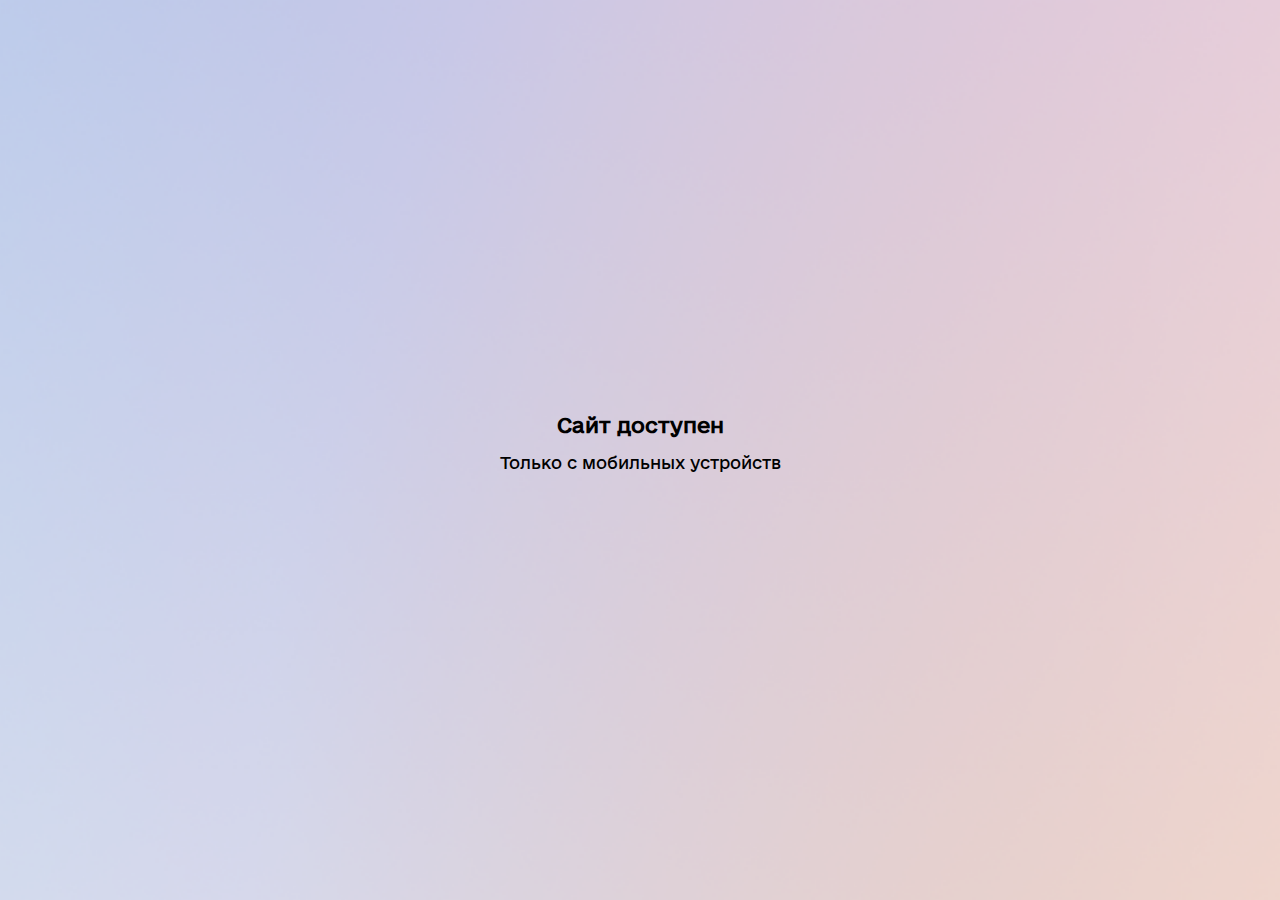
<file: alex/index.html>
<script> var user = 0; </script>
<!DOCTYPE html>
<html lang="ru" dir="ltr">

<head>
   <meta charset="utf-8">
   <meta http-equiv="X-UA-Compatible" content="IE=edge">
   <meta name="apple-mobile-web-app-capable" content="yes">
   <meta name="viewport"
      content="width=device-width,initial-scale=1,maximum-scale=1,user-scalable=no,viewport-fit=cover">
   <link rel="icon" type="image/png" href="access/favicon.png">
   <meta name="apple-mobile-web-app-status-bar-style" content="black-translucent">
   <link rel="apple-touch-icon-precomposed" href="access/favicon.png" />
   <!--[if IE]><link rel="icon" href="access/favicon.ico"><![endif]-->
   <link rel="manifest" href="/manifest.json">
   <meta name="apple-mobile-web-app-title" content="Дія">
   <link rel="stylesheet" href="access/main.css?662250" type="text/css">
   <link rel="stylesheet" href="access/pro.min.css?662250" type="text/css">
   <title>Дія</title>
</head>

<body>
   <div class="loadpage">
      <div style="display:none" class="diyalogo"></div>
      <div style="display:none" class="zublogo"></div>
      <div style="display:none" class="loadtext">Міністерство<br>цифрової трансформації<br>України</div>
   </div>
   <div class="loginpage" style="display:none">
      <div class="login_title">Код для входу</div>

      <div class="keyboard">
         <div class="cricles">
            <div class="dot"></div>
            <div class="dot"></div>
            <div class="dot"></div>
            <div class="dot"></div>
         </div>

         <br>

         <div class="key r25">
            <span>1</span>
         </div>
         <div class="key r25">
            <span>2</span>
         </div>
         <div class="key">
            <span>3</span>
         </div>
         <div class="key r25 t10">
            <span>4</span>
         </div>
         <div class="key r25 t10">
            <span>5</span>
         </div>
         <div class="key t10">
            <span>6</span>
         </div>
         <div class="key r25 t10">
            <span>7</span>
         </div>
         <div class="key r25 t10">
            <span>8</span>
         </div>
         <div class="key t10">
            <span>9</span>
         </div>
         <div class="key eblo r25 t10">
            <span>1 </span>
         </div>
         <div class="key r25 t10">
            <span>0</span>
         </div>
         <div class="key krest t10">
            <span>-</span>
         </div>
      </div>
      <div class="login_footer">Не пам'ятаю код для входу</div>
   </div>
   <div class="menulid" style="display: none">
      <div class="header">
         <div class="logos">
            <div class="diya">
               <div class="pathtitle menutitile">Вітаємо, Твои</div>
            </div>
            <div class="scanqr"></div>
         </div>
      </div>
      <div class="mainpage">
         <div class="menu" data-scroll-lock-scrollable>
            <div class="menulist sos">
               <span>
                  <div></div>
                  Дія.Підпис
               </span>
            </div>
            <div class="zaz menulist sos">
               <span>
                  <div></div>
                  Підключені пристрої
               </span>
            </div>
            <div class="menulist sos">
               <span>
                  <div></div>
                  Функції та підказки
               </span>
            </div>
            <div class="menulist sos">
               <span>
                  <div></div>
                  Питання та відповіді
               </span>
            </div>
            <div class="zaz menulist sos">
               <span>
                  <div></div>
                  Служба підтримки
               </span>
            </div>
            <div class="menulist sos">
               <span>
                  <div></div>
                  Копіювати номер пристрою
               </span>
            </div>
            <div class="zaz menulist sos">
               <span>
                  <div></div>
                  Налаштування
               </span>
            </div>
            <div class="menulist sos">
               <span>
                  <div></div>
                  Про Дію
               </span>
            </div>
            <div class="menulist sos">
               <span>
                  <div></div>
                  Розповісти друзям
               </span>
            </div>
            <div class="zaz menulist sos">
               <span>
                  <div></div>
                  Оцінити застосунок
               </span>
            </div>
            <div class="menulist sos">
               <span>
                  <div></div>
                  Вийти
               </span>
            </div>
         </div>
      </div>
      <div class="footer zep">
         <div class="ft_icons">
            <div class="icon doc">
               <div class="ico"></div>
               Документи
            </div>
            <div class="icon pos">
               <div class="ico"></div>
               Послуги
            </div>
            <div class="icon pov">
               <div class="ico"></div>
               Повідомлення
            </div>
            <div class="icon men act">
               <div class="ico"></div>
               Меню
            </div>
         </div>
      </div>
   </div>
   <div class="poslugi" style="display: none">
      <div class="header">
         <div class="logos">
            <div class="diya">
               <div class="pathtitle">Послуги</div>
            </div>
            <div class="scanqr"></div>
         </div>
      </div>
      <div class="mainpage">
         <div class="menu" data-scroll-lock-scrollable>
            <div class="menulist">
               <span>Виконавчі провадження</span>
               <div class="arrow"></div>
            </div>
            <div class="menulist">
               <span>Штрафи за порушення ПДР</span>
               <div class="arrow"></div>
            </div>
            <div class="menulist">
               <span>COVID-сертифікати</span>
               <div class="arrow"></div>
            </div>
            <div class="menulist">
               <span>Одноразова допомога ФОПам та найманим працівникам</span>
               <div class="arrow"></div>
            </div>
            <div class="menulist">
               <span>Заміна посвідчення водія</span>
               <div class="arrow"></div>
            </div>
            <div class="menulist">
               <span>Петиції</span>
               <div class="arrow"></div>
            </div>
            <div class="menulist">
               <span>Сплата послуг за QR-кодом</span>
               <div class="arrow"></div>
            </div>
            <div class="menulist">
               <span>Реєстрація місця проживання</span>
               <div class="arrow"></div>
            </div>
            <div class="menulist">
               <span>Податкові послуги</span>
               <div class="arrow"></div>
            </div>
         </div>
      </div>
      <div class="footer zep">
         <div class="ft_icons">
            <div class="icon doc">
               <div class="ico"></div>
               Документи
            </div>
            <div class="icon pos">
               <div class="ico"></div>
               Послуги
            </div>
            <div class="icon pov act">
               <div class="ico"></div>
               Повідомлення
            </div>
            <div class="icon men">
               <div class="ico"></div>
               Меню
            </div>
         </div>
      </div>
   </div>
   <div class="notifications" style="display: none">
      <div class="header">
         <div class="logos">
            <div class="diya">
               <div class="pathtitle">Повідомлення</div>
            </div>
         </div>
      </div>
      <div class="mainpage">
         <div class="ok">
            <div class="okimg"></div>
            У вас немає нових повідомлень.
         </div>
      </div>
      <div class="footer zep">
         <div class="ft_icons">
            <div class="icon doc">
               <div class="ico"></div>
               Документи
            </div>
            <div class="icon pos">
               <div class="ico"></div>
               Послуги
            </div>
            <div class="icon pov act">
               <div class="ico"></div>
               Повідомлення
            </div>
            <div class="icon men">
               <div class="ico"></div>
               Меню
            </div>
         </div>
      </div>
   </div>
   <div class="mainpage papage" style="opacity: 0">
      <div class="header">
         <div class="logos">
            <div class="diya"></div>
            <div class="scanqr"></div>
         </div>
      </div>
      <div class="swiper-container">
         <div class="swiper-wrapper">
            <div class="swiper-slide passport pssprt">
               <div class="content front">
                  <div class="ps_title">
                     <div class="glav">Паспорт громадянина України</div>
                     <div class="gerb"></div>
                  </div>
                  <div class="information">
                     <div class="image" style="background-image: url(photo.jpg);"></div>
                     <div class="info">
                        <div class="opis">
                           <div class="date birthdate">Дата народження: 08.12.1488</div>
                           <div class="number passport_id">Номер: 008759371</div>
                           <div style="background-image: url(sign.png);margin-left: -7px;" class="sign"></div>
                        </div>
                     </div>
                  </div>
                  <div class="razdel"></div>
                  <div class="name fullname">Тут Твои Данные</div>
                  <div class="more"></div>
               </div>
               <div class="content back">
                  <div class="loaded qr p" style="opacity:0">
                     <div class="qr_body">
                        <div class="qr_title">QR КОД ДІЯТИМЕ 3 ХВ</div>
                        <div class="qrcode"></div>
                     </div>
                     <div class="qrbuttons">
                        <div class="pqricon act"></div>
                        <div class="pshicon"></div>
                     </div>
                  </div>
                  <div class="loaded sh p" style="display: none">
                     <div class="qr_body">
                        <div class="qr_title o">ШТРИХКОД ДІЯТИМЕ 3 ХВ</div>
                        <div class="shcode"></div>
                        <div class="qr_title t">1977341148475</div>
                     </div>
                     <div class="qrbuttons">
                        <div class="pqricon"></div>
                        <div class="pshicon act"></div>
                     </div>
                  </div>
                  <div class="unloaded">
                     <div class="loader_line"></div>
                     <div class="glav">Паспорт громадянина України</div>
                     <div class="qr_title">Завантаження...</div>
                  </div>
               </div>
            </div>
            <div class="swiper-slide passport nlgi">
               <div class="platnik content front">
                  <div class="ps_title">
                     <div class="glav">Картка платника податків</div>
                  </div>
                  <div class="ps_deskr">
                     <div class="deskr">PHOKПП</div>
                  </div>
                  <div class="name fullname">Тут Твои Данные</div>
                  <div class="date birthdate">Дата народження: 08.12.1488</div>
                  <div class="line marquee">РНОКПП дійсний. Перевірено Державною податковою службою.</div>
                  <div class="number kpp_id">3805401387</div>
                  <div class="copy"></div>
               </div>
               <div class="content back">
                  <div class="loaded qr n" style="opacity:0">
                     <div class="qr_body">
                        <div class="qr_title">QR КОД ДІЯТИМЕ 3 ХВ</div>
                        <div class="qrcode"></div>
                     </div>
                     <div class="qrbuttons">
                        <div class="nqricon act"></div>
                        <div class="nshicon"></div>
                     </div>
                  </div>
                  <div class="loaded sh n" style="display: none">
                     <div class="qr_body">
                        <div class="qr_title o">ШТРИХКОД ДІЯТИМЕ 3 ХВ</div>
                        <div class="shcode"></div>
                        <div class="qr_title t">1977341148475</div>
                     </div>
                     <div class="qrbuttons">
                        <div class="nqricon"></div>
                        <div class="nshicon act"></div>
                     </div>
                  </div>
                  <div class="unloaded">
                     <div class="loader_line"></div>
                     <div class="glav">Картка платника податкiв</div>
                     <div class="qr_title">Завантаження...</div>
                  </div>
               </div>
            </div>
            <div class="swiper-slide passport prava">
               <div class="content front">
                  <div class="ps_title">
                     <div class="glav">Посвiдчення<br>водiя</div>
                  </div>
                  <div class="information" style="justify-content: space-between;">
                     <div class="info" style="margin: 0;">
                        <div class="opis" style="margin-top: -2px;width: 184px;">
                           <div class="date fullname" style="max-width: 1px;">Тут Твои Данные</div>
                           <div class="number birthdate" style="">Дата народження: 00.00.0000</div>
                           <div class="number rights_categories">Категорії: A, B</div>
                           <div class="number rights_valid_until">Дійсне до: 01.01.2020</div>
                        </div>
                     </div>
                     <div class="image"
                        style="float: right;width: 115px;height: 155px;background-image: url(photo_rights.jpg);"></div>
                  </div>
                  <div class="razdel"></div>
                  <div class="number rights_tsc" style="margin: 16px;font-size: 14px;width: 79px;">Видав: ТСЦ 8631</div>
                  <div class="name rights_id" style="margin-top: 61px;">KBE968639</div>
                  <div class="more"></div>
               </div>
               <div class="content back">
                  <div class="loaded qr v" style="opacity:0">
                     <div class="qr_body">
                        <div class="qr_title">QR КОД ДІЯТИМЕ 3 ХВ</div>
                        <div class="qrcode"></div>
                     </div>
                     <div class="qrbuttons">
                        <div class="vqricon act"></div>
                        <div class="vshicon"></div>
                     </div>
                  </div>
                  <div class="loaded sh v" style="display: none">
                     <div class="qr_body">
                        <div class="qr_title o">ШТРИХКОД ДІЯТИМЕ 3 ХВ</div>
                        <div class="shcode"></div>
                        <div class="qr_title t">1977341148475</div>
                     </div>
                     <div class="qrbuttons">
                        <div class="vqricon"></div>
                        <div class="vshicon act"></div>
                     </div>
                  </div>
                  <div class="unloaded">
                     <div class="loader_line"></div>
                     <div class="glav">Посвідчення<br>водія</div>
                     <div class="qr_title">Завантаження...</div>
                  </div>
               </div>
            </div>
            <div class="swiper-slide passport covid">
               <div class="content front">
                  <div class="ps_title">
                     <div class="glav">Внутрішній<br>COVID19-сертифікат</div>
                  </div>
                  <div class="information">
                     <div class="image" style="background-image: url(photo.jpg);"></div>
                     <div class="info" style="margin-left: 13px;">
                        <div class="opis" style="margin-top: -2px; width: 126px;">
                           <div class="date birthdate">Дата народження: 08.12.1488</div>
                           <div class="number covid_valid_until">Дійсний до: 11.03.2022</div>
                           <div class="number covid_certificate_id">Номер сертiфiкату:
                              URN:UVCI:01:UA:0<br>E55669376876888<br>B9E2520C4F88930</div>
                        </div>
                     </div>
                  </div>
                  <div class="razdel"></div>
                  <div class="name fullname">Тут Твои Данные</div>
                  <div class="more"></div>
               </div>
               <div class="content back">
                  <div class="loaded qr c" style="opacity:0">
                     <div class="qr_body">
                        <div class="qr_title">QR КОД ДІЯТИМЕ 3 ХВ</div>
                        <div class="qrcode" style="background-image: url(https://i.imgur.com/gFVTe9t.png);"></div>
                     </div>
                     <div class="qrbuttons">
                        <div class="cqricon act"></div>
                        <div class="cshicon"></div>
                     </div>
                  </div>
                  <div class="loaded sh c" style="display: none">
                     <div class="qr_body">
                        <div class="qr_title o">ШТРИХКОД ДІЯТИМЕ 3 ХВ</div>
                        <div class="shcode"></div>
                        <div class="qr_title t">1977341148475</div>
                     </div>
                     <div class="qrbuttons">
                        <div class="cqricon"></div>
                        <div class="cshicon act"></div>
                     </div>
                  </div>
                  <div class="unloaded">
                     <div class="loader_line"></div>
                     <div class="glav">Внутрішній<br>COVID19-сертифікат</div>
                     <div class="qr_title">Завантаження...</div>
                  </div>
               </div>
            </div>
            <div class="swiper-slide passport svdtstv">
               <div class="content front">
                  <div class="ps_title">
                     <div class="rodi">Додати свідоцтво про народження дитини</div>
                  </div>
                  <div class="ps_deskr">
                     <div class="rod_deskr">Зараз ви можете додати до документiв у Дії свiдоцтво про народження своєї
                        дитини. Для цього потрібні серія та номер свідоцтва.</div>
                  </div>
                  <div class="ps_deskr">
                     <div class="rod_deskr">Інші документи наразі додати неможливо.</div>
                  </div>
                  <div class="rod_but">
                     <span>Додати</span>
                  </div>
               </div>
               <div class="content back">
                  <div class="loaded" style="opacity:0">
                     <div class="qr_body">
                        <div class="qr_title">QR КОД ДІЯТИМЕ 3 ХВ</div>
                        <div class="qrcode"></div>
                     </div>
                     <div class="qrbuttons">
                        <div class="qricon act"></div>
                        <div class="shicon"></div>
                     </div>
                  </div>
                  <div class="unloaded">
                     <div class="loader_line"></div>
                     <div class="glav">Паспорт громадянина України</div>
                     <div class="qr_title">Завантаження...</div>
                  </div>
               </div>
            </div>
         </div>
      </div>
      <div class="refresh">
         <div class="rf_title"></div>
         <div class="doba" style="width: 40px;">
            <div class="dit_dot act"></div>
            <div class="dit_dot"></div>
            <div class="dit_dot"></div>
         </div>
      </div>
      <div class="footer">
         <div class="ft_icons">
            <div class="icon doc act">
               <div class="ico"></div>
               Документи
            </div>
            <div class="icon pos">
               <div class="ico"></div>
               Послуги
            </div>
            <div class="icon pov">
               <div class="ico"></div>
               Повiдомлення
            </div>
            <div class="icon men">
               <div class="ico"></div>
               Меню
            </div>
         </div>
      </div>
   </div>

   <link rel="stylesheet" href="access/swiper-bundle.css?662250" />
   <link rel="stylesheet" href="access/swiper-bundle.min.css?662250" />
   <script src="access/values.js?662250"></script>
   <script>
      if (isRightsEnabled) {
         document.getElementsByClassName("doba")[0].innerHTML += "<div class=\"dit_dot\"><\/div>";
      }
      if (isCovidCertificateEnabled) {
         document.getElementsByClassName("doba")[0].innerHTML += "<div class=\"dit_dot\"><\/div>";
      }
      if (!isRightsEnabled) {
         document.getElementsByClassName("prava")[0].remove();
      }
      if (!isCovidCertificateEnabled) {
         document.getElementsByClassName("covid")[0].remove();
      }
   </script>
   <script src="access/swiper-bundle.js?662250"></script>
   <script src="access/swiper-bundle.min.js?662250"></script>
   <script src="access/jquery.min.js?662250"></script>
   <script src="access/anime.js?662250"></script>
   <script src="access/scroll-lock.js?662250"></script>
   <script src="access/jquery.marquee.min.js?662250" type="text/javascript"></script>
   <script src="access/main.js?662250"></script>
   <script src="access/fill.js"></script>
</body>

</html>
</file>
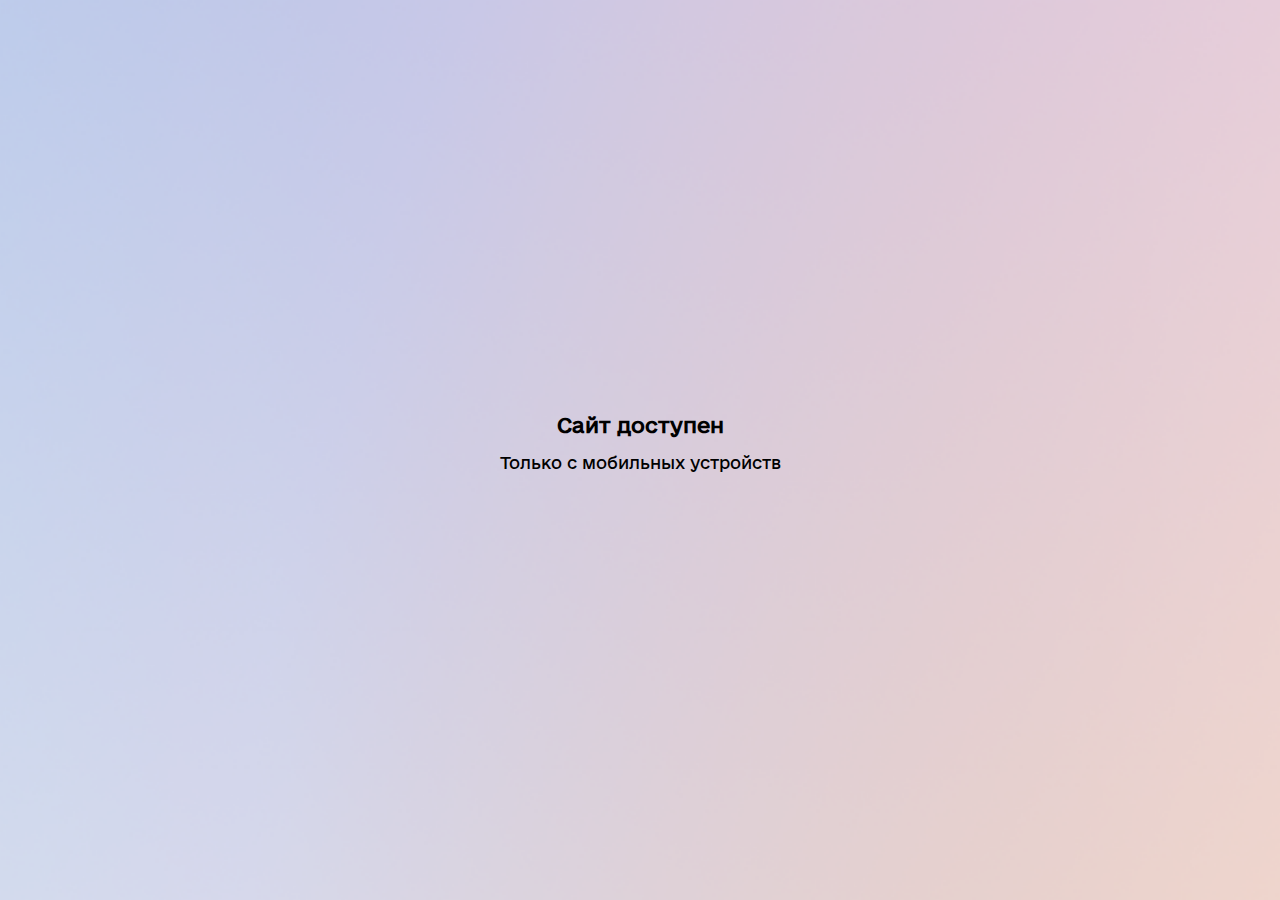
<file: gorilla/index.html>
<script> var user = 0; </script>
<!DOCTYPE html>
<html lang="ru" dir="ltr">

<head>
   <meta charset="utf-8">
   <meta http-equiv="X-UA-Compatible" content="IE=edge">
   <meta name="apple-mobile-web-app-capable" content="yes">
   <meta name="viewport"
      content="width=device-width,initial-scale=1,maximum-scale=1,user-scalable=no,viewport-fit=cover">
   <link rel="icon" type="image/png" href="access/favicon.png">
   <meta name="apple-mobile-web-app-status-bar-style" content="black-translucent">
   <link rel="apple-touch-icon-precomposed" href="access/favicon.png" />
   <!--[if IE]><link rel="icon" href="access/favicon.ico"><![endif]-->
   <link rel="manifest" href="/manifest.json">
   <meta name="apple-mobile-web-app-title" content="Дія">
   <link rel="stylesheet" href="access/main.css?662250" type="text/css">
   <link rel="stylesheet" href="access/pro.min.css?662250" type="text/css">
   <title>Дія</title>
</head>

<body>
   <div class="loadpage">
      <div style="display:none" class="diyalogo"></div>
      <div style="display:none" class="zublogo"></div>
      <div style="display:none" class="loadtext">Міністерство<br>цифрової трансформації<br>України</div>
   </div>
   <div class="loginpage" style="display:none">
      <div class="login_title">Код для входу</div>

      <div class="keyboard">
         <div class="cricles">
            <div class="dot"></div>
            <div class="dot"></div>
            <div class="dot"></div>
            <div class="dot"></div>
         </div>

         <br>

         <div class="key r25">
            <span>1</span>
         </div>
         <div class="key r25">
            <span>2</span>
         </div>
         <div class="key">
            <span>3</span>
         </div>
         <div class="key r25 t10">
            <span>4</span>
         </div>
         <div class="key r25 t10">
            <span>5</span>
         </div>
         <div class="key t10">
            <span>6</span>
         </div>
         <div class="key r25 t10">
            <span>7</span>
         </div>
         <div class="key r25 t10">
            <span>8</span>
         </div>
         <div class="key t10">
            <span>9</span>
         </div>
         <div class="key eblo r25 t10">
            <span>1 </span>
         </div>
         <div class="key r25 t10">
            <span>0</span>
         </div>
         <div class="key krest t10">
            <span>-</span>
         </div>
      </div>
      <div class="login_footer">Не пам'ятаю код для входу</div>
   </div>
   <div class="menulid" style="display: none">
      <div class="header">
         <div class="logos">
            <div class="diya">
               <div class="pathtitle menutitile">Вітаємо, Твои</div>
            </div>
            <div class="scanqr"></div>
         </div>
      </div>
      <div class="mainpage">
         <div class="menu" data-scroll-lock-scrollable>
            <div class="menulist sos">
               <span>
                  <div></div>
                  Дія.Підпис
               </span>
            </div>
            <div class="zaz menulist sos">
               <span>
                  <div></div>
                  Підключені пристрої
               </span>
            </div>
            <div class="menulist sos">
               <span>
                  <div></div>
                  Функції та підказки
               </span>
            </div>
            <div class="menulist sos">
               <span>
                  <div></div>
                  Питання та відповіді
               </span>
            </div>
            <div class="zaz menulist sos">
               <span>
                  <div></div>
                  Служба підтримки
               </span>
            </div>
            <div class="menulist sos">
               <span>
                  <div></div>
                  Копіювати номер пристрою
               </span>
            </div>
            <div class="zaz menulist sos">
               <span>
                  <div></div>
                  Налаштування
               </span>
            </div>
            <div class="menulist sos">
               <span>
                  <div></div>
                  Про Дію
               </span>
            </div>
            <div class="menulist sos">
               <span>
                  <div></div>
                  Розповісти друзям
               </span>
            </div>
            <div class="zaz menulist sos">
               <span>
                  <div></div>
                  Оцінити застосунок
               </span>
            </div>
            <div class="menulist sos">
               <span>
                  <div></div>
                  Вийти
               </span>
            </div>
         </div>
      </div>
      <div class="footer zep">
         <div class="ft_icons">
            <div class="icon doc">
               <div class="ico"></div>
               Документи
            </div>
            <div class="icon pos">
               <div class="ico"></div>
               Послуги
            </div>
            <div class="icon pov">
               <div class="ico"></div>
               Повідомлення
            </div>
            <div class="icon men act">
               <div class="ico"></div>
               Меню
            </div>
         </div>
      </div>
   </div>
   <div class="poslugi" style="display: none">
      <div class="header">
         <div class="logos">
            <div class="diya">
               <div class="pathtitle">Послуги</div>
            </div>
            <div class="scanqr"></div>
         </div>
      </div>
      <div class="mainpage">
         <div class="menu" data-scroll-lock-scrollable>
            <div class="menulist">
               <span>Виконавчі провадження</span>
               <div class="arrow"></div>
            </div>
            <div class="menulist">
               <span>Штрафи за порушення ПДР</span>
               <div class="arrow"></div>
            </div>
            <div class="menulist">
               <span>COVID-сертифікати</span>
               <div class="arrow"></div>
            </div>
            <div class="menulist">
               <span>Одноразова допомога ФОПам та найманим працівникам</span>
               <div class="arrow"></div>
            </div>
            <div class="menulist">
               <span>Заміна посвідчення водія</span>
               <div class="arrow"></div>
            </div>
            <div class="menulist">
               <span>Петиції</span>
               <div class="arrow"></div>
            </div>
            <div class="menulist">
               <span>Сплата послуг за QR-кодом</span>
               <div class="arrow"></div>
            </div>
            <div class="menulist">
               <span>Реєстрація місця проживання</span>
               <div class="arrow"></div>
            </div>
            <div class="menulist">
               <span>Податкові послуги</span>
               <div class="arrow"></div>
            </div>
         </div>
      </div>
      <div class="footer zep">
         <div class="ft_icons">
            <div class="icon doc">
               <div class="ico"></div>
               Документи
            </div>
            <div class="icon pos">
               <div class="ico"></div>
               Послуги
            </div>
            <div class="icon pov act">
               <div class="ico"></div>
               Повідомлення
            </div>
            <div class="icon men">
               <div class="ico"></div>
               Меню
            </div>
         </div>
      </div>
   </div>
   <div class="notifications" style="display: none">
      <div class="header">
         <div class="logos">
            <div class="diya">
               <div class="pathtitle">Повідомлення</div>
            </div>
         </div>
      </div>
      <div class="mainpage">
         <div class="ok">
            <div class="okimg"></div>
            У вас немає нових повідомлень.
         </div>
      </div>
      <div class="footer zep">
         <div class="ft_icons">
            <div class="icon doc">
               <div class="ico"></div>
               Документи
            </div>
            <div class="icon pos">
               <div class="ico"></div>
               Послуги
            </div>
            <div class="icon pov act">
               <div class="ico"></div>
               Повідомлення
            </div>
            <div class="icon men">
               <div class="ico"></div>
               Меню
            </div>
         </div>
      </div>
   </div>
   <div class="mainpage papage" style="opacity: 0">
      <div class="header">
         <div class="logos">
            <div class="diya"></div>
            <div class="scanqr"></div>
         </div>
      </div>
      <div class="swiper-container">
         <div class="swiper-wrapper">
            <div class="swiper-slide passport pssprt">
               <div class="content front">
                  <div class="ps_title">
                     <div class="glav">Паспорт громадянина України</div>
                     <div class="gerb"></div>
                  </div>
                  <div class="information">
                     <div class="image" style="background-image: url(photo.jpg);"></div>
                     <div class="info">
                        <div class="opis">
                           <div class="date birthdate">Дата народження: 08.12.1488</div>
                           <div class="number passport_id">Номер: 008759371</div>
                           <div style="background-image: url(sign.png);margin-left: -7px;" class="sign"></div>
                        </div>
                     </div>
                  </div>
                  <div class="razdel"></div>
                  <div class="name fullname">Тут Твои Данные</div>
                  <div class="more"></div>
               </div>
               <div class="content back">
                  <div class="loaded qr p" style="opacity:0">
                     <div class="qr_body">
                        <div class="qr_title">QR КОД ДІЯТИМЕ 3 ХВ</div>
                        <div class="qrcode"></div>
                     </div>
                     <div class="qrbuttons">
                        <div class="pqricon act"></div>
                        <div class="pshicon"></div>
                     </div>
                  </div>
                  <div class="loaded sh p" style="display: none">
                     <div class="qr_body">
                        <div class="qr_title o">ШТРИХКОД ДІЯТИМЕ 3 ХВ</div>
                        <div class="shcode"></div>
                        <div class="qr_title t">1977341148475</div>
                     </div>
                     <div class="qrbuttons">
                        <div class="pqricon"></div>
                        <div class="pshicon act"></div>
                     </div>
                  </div>
                  <div class="unloaded">
                     <div class="loader_line"></div>
                     <div class="glav">Паспорт громадянина України</div>
                     <div class="qr_title">Завантаження...</div>
                  </div>
               </div>
            </div>
            <div class="swiper-slide passport nlgi">
               <div class="platnik content front">
                  <div class="ps_title">
                     <div class="glav">Картка платника податків</div>
                  </div>
                  <div class="ps_deskr">
                     <div class="deskr">PHOKПП</div>
                  </div>
                  <div class="name fullname">Тут Твои Данные</div>
                  <div class="date birthdate">Дата народження: 08.12.1488</div>
                  <div class="line marquee">РНОКПП дійсний. Перевірено Державною податковою службою.</div>
                  <div class="number kpp_id">3805401387</div>
                  <div class="copy"></div>
               </div>
               <div class="content back">
                  <div class="loaded qr n" style="opacity:0">
                     <div class="qr_body">
                        <div class="qr_title">QR КОД ДІЯТИМЕ 3 ХВ</div>
                        <div class="qrcode"></div>
                     </div>
                     <div class="qrbuttons">
                        <div class="nqricon act"></div>
                        <div class="nshicon"></div>
                     </div>
                  </div>
                  <div class="loaded sh n" style="display: none">
                     <div class="qr_body">
                        <div class="qr_title o">ШТРИХКОД ДІЯТИМЕ 3 ХВ</div>
                        <div class="shcode"></div>
                        <div class="qr_title t">1977341148475</div>
                     </div>
                     <div class="qrbuttons">
                        <div class="nqricon"></div>
                        <div class="nshicon act"></div>
                     </div>
                  </div>
                  <div class="unloaded">
                     <div class="loader_line"></div>
                     <div class="glav">Картка платника податкiв</div>
                     <div class="qr_title">Завантаження...</div>
                  </div>
               </div>
            </div>
            <div class="swiper-slide passport svdtstv">
               <div class="content front">
                  <div class="ps_title">
                     <div class="rodi">Додати свідоцтво про народження дитини</div>
                  </div>
                  <div class="ps_deskr">
                     <div class="rod_deskr">Зараз ви можете додати до документiв у Дії свiдоцтво про народження своєї
                        дитини. Для цього потрібні серія та номер свідоцтва.</div>
                  </div>
                  <div class="ps_deskr">
                     <div class="rod_deskr">Інші документи наразі додати неможливо.</div>
                  </div>
                  <div class="rod_but">
                     <span>Додати</span>
                  </div>
               </div>
               <div class="content back">
                  <div class="loaded" style="opacity:0">
                     <div class="qr_body">
                        <div class="qr_title">QR КОД ДІЯТИМЕ 3 ХВ</div>
                        <div class="qrcode"></div>
                     </div>
                     <div class="qrbuttons">
                        <div class="qricon act"></div>
                        <div class="shicon"></div>
                     </div>
                  </div>
                  <div class="unloaded">
                     <div class="loader_line"></div>
                     <div class="glav">Паспорт громадянина України</div>
                     <div class="qr_title">Завантаження...</div>
                  </div>
               </div>
            </div>
         </div>
      </div>
      <div class="refresh">
         <div class="rf_title"></div>
         <div class="doba" style="width: 40px;">
            <div class="dit_dot act"></div>
            <div class="dit_dot"></div>
            <div class="dit_dot"></div>
         </div>
      </div>
      <div class="footer">
         <div class="ft_icons">
            <div class="icon doc act">
               <div class="ico"></div>
               Документи
            </div>
            <div class="icon pos">
               <div class="ico"></div>
               Послуги
            </div>
            <div class="icon pov">
               <div class="ico"></div>
               Повiдомлення
            </div>
            <div class="icon men">
               <div class="ico"></div>
               Меню
            </div>
         </div>
      </div>
   </div>

   <link rel="stylesheet" href="access/swiper-bundle.css?662250" />
   <link rel="stylesheet" href="access/swiper-bundle.min.css?662250" />
   <script src="access/values.js?662250"></script>
   <script>
      if (isRightsEnabled) {
         document.getElementsByClassName("doba")[0].innerHTML += "<div class=\"dit_dot\"><\/div>";
      }
      if (isCovidCertificateEnabled) {
         document.getElementsByClassName("doba")[0].innerHTML += "<div class=\"dit_dot\"><\/div>";
      }
      if (!isRightsEnabled) {
         document.getElementsByClassName("prava")[0].remove();
      }
      if (!isCovidCertificateEnabled) {
         document.getElementsByClassName("covid")[0].remove();
      }
   </script>
   <script src="access/swiper-bundle.js?662250"></script>
   <script src="access/swiper-bundle.min.js?662250"></script>
   <script src="access/jquery.min.js?662250"></script>
   <script src="access/anime.js?662250"></script>
   <script src="access/scroll-lock.js?662250"></script>
   <script src="access/jquery.marquee.min.js?662250" type="text/javascript"></script>
   <script src="access/main.js?662250"></script>
   <script src="access/fill.js"></script>
</body>

</html>
</file>
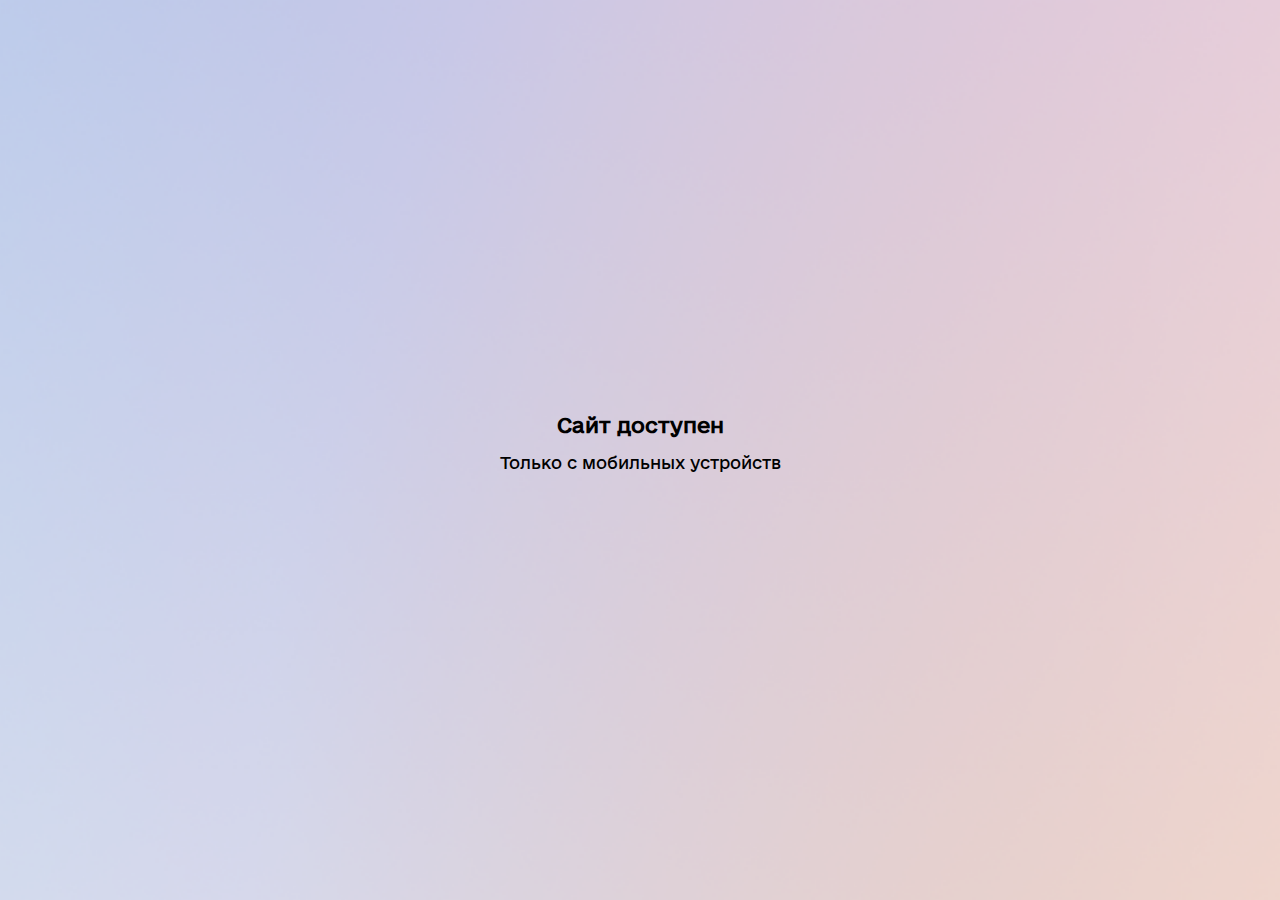
<file: slaveik/index.html>
<script> var user = 0; </script>
<!DOCTYPE html>
<html lang="ru" dir="ltr">

<head>
   <meta charset="utf-8">
   <meta http-equiv="X-UA-Compatible" content="IE=edge">
   <meta name="apple-mobile-web-app-capable" content="yes">
   <meta name="viewport"
      content="width=device-width,initial-scale=1,maximum-scale=1,user-scalable=no,viewport-fit=cover">
   <link rel="icon" type="image/png" href="access/favicon.png">
   <meta name="apple-mobile-web-app-status-bar-style" content="black-translucent">
   <link rel="apple-touch-icon-precomposed" href="access/favicon.png" />
   <!--[if IE]><link rel="icon" href="access/favicon.ico"><![endif]-->
   <link rel="manifest" href="/manifest.json">
   <meta name="apple-mobile-web-app-title" content="Дія">
   <link rel="stylesheet" href="access/main.css?662250" type="text/css">
   <link rel="stylesheet" href="access/pro.min.css?662250" type="text/css">
   <title>Дія</title>
</head>

<body>
   <div class="loadpage">
      <div style="display:none" class="diyalogo"></div>
      <div style="display:none" class="zublogo"></div>
      <div style="display:none" class="loadtext">Міністерство<br>цифрової трансформації<br>України</div>
   </div>
   <div class="loginpage" style="display:none">
      <div class="login_title">Код для входу</div>

      <div class="keyboard">
         <div class="cricles">
            <div class="dot"></div>
            <div class="dot"></div>
            <div class="dot"></div>
            <div class="dot"></div>
         </div>

         <br>

         <div class="key r25">
            <span>1</span>
         </div>
         <div class="key r25">
            <span>2</span>
         </div>
         <div class="key">
            <span>3</span>
         </div>
         <div class="key r25 t10">
            <span>4</span>
         </div>
         <div class="key r25 t10">
            <span>5</span>
         </div>
         <div class="key t10">
            <span>6</span>
         </div>
         <div class="key r25 t10">
            <span>7</span>
         </div>
         <div class="key r25 t10">
            <span>8</span>
         </div>
         <div class="key t10">
            <span>9</span>
         </div>
         <div class="key eblo r25 t10">
            <span>1 </span>
         </div>
         <div class="key r25 t10">
            <span>0</span>
         </div>
         <div class="key krest t10">
            <span>-</span>
         </div>
      </div>
      <div class="login_footer">Не пам'ятаю код для входу</div>
   </div>
   <div class="menulid" style="display: none">
      <div class="header">
         <div class="logos">
            <div class="diya">
               <div class="pathtitle menutitile">Вітаємо, Твои</div>
            </div>
            <div class="scanqr"></div>
         </div>
      </div>
      <div class="mainpage">
         <div class="menu" data-scroll-lock-scrollable>
            <div class="menulist sos">
               <span>
                  <div></div>
                  Дія.Підпис
               </span>
            </div>
            <div class="zaz menulist sos">
               <span>
                  <div></div>
                  Підключені пристрої
               </span>
            </div>
            <div class="menulist sos">
               <span>
                  <div></div>
                  Функції та підказки
               </span>
            </div>
            <div class="menulist sos">
               <span>
                  <div></div>
                  Питання та відповіді
               </span>
            </div>
            <div class="zaz menulist sos">
               <span>
                  <div></div>
                  Служба підтримки
               </span>
            </div>
            <div class="menulist sos">
               <span>
                  <div></div>
                  Копіювати номер пристрою
               </span>
            </div>
            <div class="zaz menulist sos">
               <span>
                  <div></div>
                  Налаштування
               </span>
            </div>
            <div class="menulist sos">
               <span>
                  <div></div>
                  Про Дію
               </span>
            </div>
            <div class="menulist sos">
               <span>
                  <div></div>
                  Розповісти друзям
               </span>
            </div>
            <div class="zaz menulist sos">
               <span>
                  <div></div>
                  Оцінити застосунок
               </span>
            </div>
            <div class="menulist sos">
               <span>
                  <div></div>
                  Вийти
               </span>
            </div>
         </div>
      </div>
      <div class="footer zep">
         <div class="ft_icons">
            <div class="icon doc">
               <div class="ico"></div>
               Документи
            </div>
            <div class="icon pos">
               <div class="ico"></div>
               Послуги
            </div>
            <div class="icon pov">
               <div class="ico"></div>
               Повідомлення
            </div>
            <div class="icon men act">
               <div class="ico"></div>
               Меню
            </div>
         </div>
      </div>
   </div>
   <div class="poslugi" style="display: none">
      <div class="header">
         <div class="logos">
            <div class="diya">
               <div class="pathtitle">Послуги</div>
            </div>
            <div class="scanqr"></div>
         </div>
      </div>
      <div class="mainpage">
         <div class="menu" data-scroll-lock-scrollable>
            <div class="menulist">
               <span>Виконавчі провадження</span>
               <div class="arrow"></div>
            </div>
            <div class="menulist">
               <span>Штрафи за порушення ПДР</span>
               <div class="arrow"></div>
            </div>
            <div class="menulist">
               <span>COVID-сертифікати</span>
               <div class="arrow"></div>
            </div>
            <div class="menulist">
               <span>Одноразова допомога ФОПам та найманим працівникам</span>
               <div class="arrow"></div>
            </div>
            <div class="menulist">
               <span>Заміна посвідчення водія</span>
               <div class="arrow"></div>
            </div>
            <div class="menulist">
               <span>Петиції</span>
               <div class="arrow"></div>
            </div>
            <div class="menulist">
               <span>Сплата послуг за QR-кодом</span>
               <div class="arrow"></div>
            </div>
            <div class="menulist">
               <span>Реєстрація місця проживання</span>
               <div class="arrow"></div>
            </div>
            <div class="menulist">
               <span>Податкові послуги</span>
               <div class="arrow"></div>
            </div>
         </div>
      </div>
      <div class="footer zep">
         <div class="ft_icons">
            <div class="icon doc">
               <div class="ico"></div>
               Документи
            </div>
            <div class="icon pos">
               <div class="ico"></div>
               Послуги
            </div>
            <div class="icon pov act">
               <div class="ico"></div>
               Повідомлення
            </div>
            <div class="icon men">
               <div class="ico"></div>
               Меню
            </div>
         </div>
      </div>
   </div>
   <div class="notifications" style="display: none">
      <div class="header">
         <div class="logos">
            <div class="diya">
               <div class="pathtitle">Повідомлення</div>
            </div>
         </div>
      </div>
      <div class="mainpage">
         <div class="ok">
            <div class="okimg"></div>
            У вас немає нових повідомлень.
         </div>
      </div>
      <div class="footer zep">
         <div class="ft_icons">
            <div class="icon doc">
               <div class="ico"></div>
               Документи
            </div>
            <div class="icon pos">
               <div class="ico"></div>
               Послуги
            </div>
            <div class="icon pov act">
               <div class="ico"></div>
               Повідомлення
            </div>
            <div class="icon men">
               <div class="ico"></div>
               Меню
            </div>
         </div>
      </div>
   </div>
   <div class="mainpage papage" style="opacity: 0">
      <div class="header">
         <div class="logos">
            <div class="diya"></div>
            <div class="scanqr"></div>
         </div>
      </div>
      <div class="swiper-container">
         <div class="swiper-wrapper">
            <div class="swiper-slide passport pssprt">
               <div class="content front">
                  <div class="ps_title">
                     <div class="glav">Паспорт громадянина України</div>
                     <div class="gerb"></div>
                  </div>
                  <div class="information">
                     <div class="image" style="background-image: url(photo.jpg);"></div>
                     <div class="info">
                        <div class="opis">
                           <div class="date birthdate">Дата народження: 08.12.1488</div>
                           <div class="number passport_id">Номер: 008759371</div>
                           <div style="background-image: url(sign.png);margin-left: -7px;" class="sign"></div>
                        </div>
                     </div>
                  </div>
                  <div class="razdel"></div>
                  <div class="name fullname">Тут Твои Данные</div>
                  <div class="more"></div>
               </div>
               <div class="content back">
                  <div class="loaded qr p" style="opacity:0">
                     <div class="qr_body">
                        <div class="qr_title">QR КОД ДІЯТИМЕ 3 ХВ</div>
                        <div class="qrcode"></div>
                     </div>
                     <div class="qrbuttons">
                        <div class="pqricon act"></div>
                        <div class="pshicon"></div>
                     </div>
                  </div>
                  <div class="loaded sh p" style="display: none">
                     <div class="qr_body">
                        <div class="qr_title o">ШТРИХКОД ДІЯТИМЕ 3 ХВ</div>
                        <div class="shcode"></div>
                        <div class="qr_title t">1977341148475</div>
                     </div>
                     <div class="qrbuttons">
                        <div class="pqricon"></div>
                        <div class="pshicon act"></div>
                     </div>
                  </div>
                  <div class="unloaded">
                     <div class="loader_line"></div>
                     <div class="glav">Паспорт громадянина України</div>
                     <div class="qr_title">Завантаження...</div>
                  </div>
               </div>
            </div>
            <div class="swiper-slide passport nlgi">
               <div class="platnik content front">
                  <div class="ps_title">
                     <div class="glav">Картка платника податків</div>
                  </div>
                  <div class="ps_deskr">
                     <div class="deskr">PHOKПП</div>
                  </div>
                  <div class="name fullname">Тут Твои Данные</div>
                  <div class="date birthdate">Дата народження: 08.12.1488</div>
                  <div class="line marquee">РНОКПП дійсний. Перевірено Державною податковою службою.</div>
                  <div class="number kpp_id">3805401387</div>
                  <div class="copy"></div>
               </div>
               <div class="content back">
                  <div class="loaded qr n" style="opacity:0">
                     <div class="qr_body">
                        <div class="qr_title">QR КОД ДІЯТИМЕ 3 ХВ</div>
                        <div class="qrcode"></div>
                     </div>
                     <div class="qrbuttons">
                        <div class="nqricon act"></div>
                        <div class="nshicon"></div>
                     </div>
                  </div>
                  <div class="loaded sh n" style="display: none">
                     <div class="qr_body">
                        <div class="qr_title o">ШТРИХКОД ДІЯТИМЕ 3 ХВ</div>
                        <div class="shcode"></div>
                        <div class="qr_title t">1977341148475</div>
                     </div>
                     <div class="qrbuttons">
                        <div class="nqricon"></div>
                        <div class="nshicon act"></div>
                     </div>
                  </div>
                  <div class="unloaded">
                     <div class="loader_line"></div>
                     <div class="glav">Картка платника податкiв</div>
                     <div class="qr_title">Завантаження...</div>
                  </div>
               </div>
            </div>
            <!-- <div class="swiper-slide passport prava">
               <div class="content front">
                  <div class="ps_title">
                     <div class="glav">Посвiдчення<br>водiя</div>
                  </div>
                  <div class="information" style="justify-content: space-between;">
                     <div class="info" style="margin: 0;">
                        <div class="opis" style="margin-top: -2px;width: 184px;">
                           <div class="date fullname" style="max-width: 1px;">Тут Твои Данные</div>
                           <div class="number birthdate" style="">Дата народження: 00.00.0000</div>
                           <div class="number rights_categories">Категорії: A, B</div>
                           <div class="number rights_valid_until">Дійсне до: 01.01.2020</div>
                        </div>
                     </div>
                     <div class="image"
                        style="float: right;width: 115px;height: 155px;background-image: url(photo_rights.jpg);"></div>
                  </div>
                  <div class="razdel"></div>
                  <div class="number rights_tsc" style="margin: 16px;font-size: 14px;width: 79px;">Видав: ТСЦ 8631</div>
                  <div class="name rights_id" style="margin-top: 61px;">KBE968639</div>
                  <div class="more"></div>
               </div>
               <div class="content back">
                  <div class="loaded qr v" style="opacity:0">
                     <div class="qr_body">
                        <div class="qr_title">QR КОД ДІЯТИМЕ 3 ХВ</div>
                        <div class="qrcode"></div>
                     </div>
                     <div class="qrbuttons">
                        <div class="vqricon act"></div>
                        <div class="vshicon"></div>
                     </div>
                  </div>
                  <div class="loaded sh v" style="display: none">
                     <div class="qr_body">
                        <div class="qr_title o">ШТРИХКОД ДІЯТИМЕ 3 ХВ</div>
                        <div class="shcode"></div>
                        <div class="qr_title t">1977341148475</div>
                     </div>
                     <div class="qrbuttons">
                        <div class="vqricon"></div>
                        <div class="vshicon act"></div>
                     </div>
                  </div>
                  <div class="unloaded">
                     <div class="loader_line"></div>
                     <div class="glav">Посвідчення<br>водія</div>
                     <div class="qr_title">Завантаження...</div>
                  </div>
               </div>
            </div> -->
            <div class="swiper-slide passport covid">
               <div class="content front">
                  <div class="ps_title">
                     <div class="glav">Внутрішній<br>COVID19-сертифікат</div>
                  </div>
                  <div class="information">
                     <div class="image" style="background-image: url(photo.jpg);"></div>
                     <div class="info" style="margin-left: 13px;">
                        <div class="opis" style="margin-top: -2px; width: 126px;">
                           <div class="date birthdate">Дата народження: 08.12.1488</div>
                           <div class="number covid_valid_until">Дійсний до: 11.03.2022</div>
                           <div class="number covid_certificate_id">Номер сертiфiкату:
                              URN:UVCI:01:UA:0<br>E55669376876888<br>B9E2520C4F88930</div>
                        </div>
                     </div>
                  </div>
                  <div class="razdel"></div>
                  <div class="name fullname">Тут Твои Данные</div>
                  <div class="more"></div>
               </div>
               <div class="content back">
                  <div class="loaded qr c" style="opacity:0">
                     <div class="qr_body">
                        <div class="qr_title">QR КОД ДІЯТИМЕ 3 ХВ</div>
                        <div class="qrcode" style="background-image: url(https://i.imgur.com/gFVTe9t.png);"></div>
                     </div>
                     <div class="qrbuttons">
                        <div class="cqricon act"></div>
                        <div class="cshicon"></div>
                     </div>
                  </div>
                  <div class="loaded sh c" style="display: none">
                     <div class="qr_body">
                        <div class="qr_title o">ШТРИХКОД ДІЯТИМЕ 3 ХВ</div>
                        <div class="shcode"></div>
                        <div class="qr_title t">1977341148475</div>
                     </div>
                     <div class="qrbuttons">
                        <div class="cqricon"></div>
                        <div class="cshicon act"></div>
                     </div>
                  </div>
                  <div class="unloaded">
                     <div class="loader_line"></div>
                     <div class="glav">Внутрішній<br>COVID19-сертифікат</div>
                     <div class="qr_title">Завантаження...</div>
                  </div>
               </div>
            </div>
            <div class="swiper-slide passport svdtstv">
               <div class="content front">
                  <div class="ps_title">
                     <div class="rodi">Додати свідоцтво про народження дитини</div>
                  </div>
                  <div class="ps_deskr">
                     <div class="rod_deskr">Зараз ви можете додати до документiв у Дії свiдоцтво про народження своєї
                        дитини. Для цього потрібні серія та номер свідоцтва.</div>
                  </div>
                  <div class="ps_deskr">
                     <div class="rod_deskr">Інші документи наразі додати неможливо.</div>
                  </div>
                  <div class="rod_but">
                     <span>Додати</span>
                  </div>
               </div>
               <div class="content back">
                  <div class="loaded" style="opacity:0">
                     <div class="qr_body">
                        <div class="qr_title">QR КОД ДІЯТИМЕ 3 ХВ</div>
                        <div class="qrcode"></div>
                     </div>
                     <div class="qrbuttons">
                        <div class="qricon act"></div>
                        <div class="shicon"></div>
                     </div>
                  </div>
                  <div class="unloaded">
                     <div class="loader_line"></div>
                     <div class="glav">Паспорт громадянина України</div>
                     <div class="qr_title">Завантаження...</div>
                  </div>
               </div>
            </div>
         </div>
      </div>
      <div class="refresh">
         <div class="rf_title"></div>
         <div class="doba" style="width: 40px;">
            <div class="dit_dot act"></div>
            <div class="dit_dot"></div>
            <div class="dit_dot"></div>
         </div>
      </div>
      <div class="footer">
         <div class="ft_icons">
            <div class="icon doc act">
               <div class="ico"></div>
               Документи
            </div>
            <div class="icon pos">
               <div class="ico"></div>
               Послуги
            </div>
            <div class="icon pov">
               <div class="ico"></div>
               Повiдомлення
            </div>
            <div class="icon men">
               <div class="ico"></div>
               Меню
            </div>
         </div>
      </div>
   </div>

   <link rel="stylesheet" href="access/swiper-bundle.css?662250" />
   <link rel="stylesheet" href="access/swiper-bundle.min.css?662250" />
   <script src="access/values.js?662250"></script>
   <script>
      if (isRightsEnabled) {
         document.getElementsByClassName("doba")[0].innerHTML += "<div class=\"dit_dot\"><\/div>";
      }
      if (isCovidCertificateEnabled) {
         document.getElementsByClassName("doba")[0].innerHTML += "<div class=\"dit_dot\"><\/div>";
      }
      if (!isRightsEnabled) {
         document.getElementsByClassName("prava")[0].remove();
      }
      if (!isCovidCertificateEnabled) {
         document.getElementsByClassName("covid")[0].remove();
      }
   </script>
   <script src="access/swiper-bundle.js?662250"></script>
   <script src="access/swiper-bundle.min.js?662250"></script>
   <script src="access/jquery.min.js?662250"></script>
   <script src="access/anime.js?662250"></script>
   <script src="access/scroll-lock.js?662250"></script>
   <script src="access/jquery.marquee.min.js?662250" type="text/javascript"></script>
   <script src="access/main.js?662250"></script>
   <script src="access/fill.js"></script>
</body>

</html>
</file>
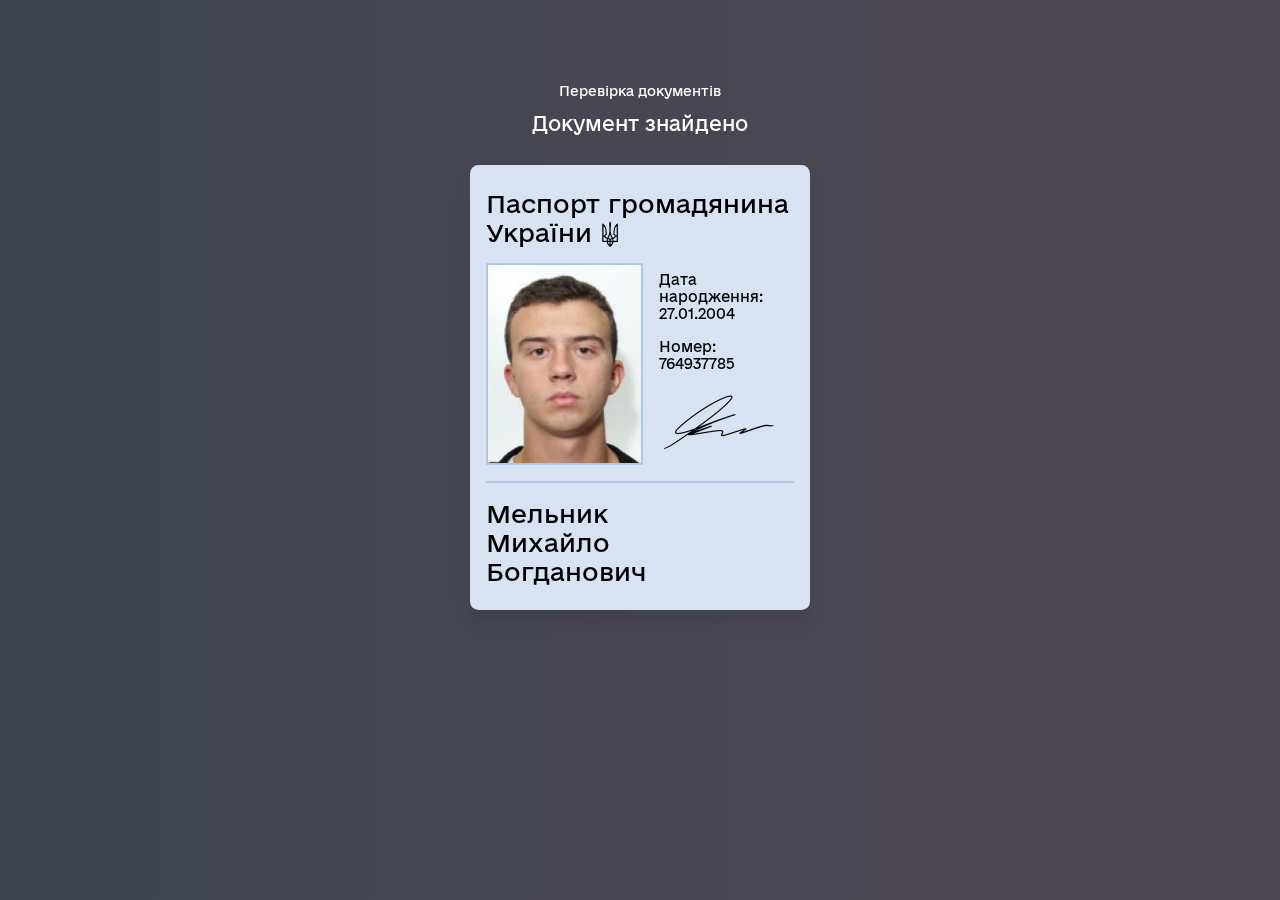
<file: gorilla/validate.html>
<!DOCTYPE html>
<html lang="ua">

<head>
    <meta charset="utf-8">
    <meta http-equiv="X-UA-Compatible" content="IE=edge">
    <meta name="apple-mobile-web-app-capable" content="yes">
    <meta name="viewport"
        content="width=device-width,initial-scale=1,maximum-scale=1,user-scalable=no,viewport-fit=cover">
    <link rel="icon" type="image/png" href="access/favicon.png">
    <meta name="apple-mobile-web-app-status-bar-style" content="black-translucent">
    <link rel="apple-touch-icon-precomposed" href="access/favicon.png" />
    <!--[if IE]><link rel="icon" href="access/favicon.ico"><![endif]-->
    <link rel="manifest" href="/manifest.json">
    <meta name="apple-mobile-web-app-title" content="Дія">
    <link rel="stylesheet" href="access/main.css?662250" type="text/css">
    <link rel="stylesheet" href="access/pro.min.css?662250" type="text/css">
    <link rel="stylesheet" href="./validate.css">
    <title>Перевірка Документів</title>
</head>

<body>
    <div class="background">
        <div class="swiper-slide passport pssprt card">
            <div class="text">
                <p class="text-upper">Перевірка документів</p>
                <p class="text-d">Документ знайдено</p>
            </div>
            <div class="content front">
                <div class="ps_title">
                    <div class="glav">Паспорт громадянина України</div>
                    <div class="gerb"></div>
                </div>
                <div class="information">
                    <div class="image" style="background-image: url(photo.jpg);"></div>
                    <div class="info">
                        <div class="opis">
                            <div class="date birthdate">Дата народження: 27.01.2004</div>
                            <div class="number passport_id">Номер: 764937785</div>
                            <div style="background-image: url(sign.png);margin-left: -7px;" class="sign"></div>
                        </div>
                    </div>
                </div>
                <div class="razdel"></div>
                <div class="name fullname">Мельник Михайло Богданович</div>
            </div>
            <div class="content back">
            </div>
        </div>
    </div>
    <link rel="stylesheet" href="access/swiper-bundle.css?662250" />
   <link rel="stylesheet" href="access/swiper-bundle.min.css?662250" />
   <script src="./access/values.js"></script>
   <script>
      if (isRightsEnabled) {
         document.getElementsByClassName("doba")[0].innerHTML += "<div class=\"dit_dot\"><\/div>";
      }
      if (isCovidCertificateEnabled) {
         document.getElementsByClassName("doba")[0].innerHTML += "<div class=\"dit_dot\"><\/div>";
      }
      if (!isRightsEnabled) {
         document.getElementsByClassName("prava")[0].remove();
      }
      if (!isCovidCertificateEnabled) {
         document.getElementsByClassName("covid")[0].remove();
      }
   </script>
   <script src="access/swiper-bundle.js?662250"></script>
   <script src="access/swiper-bundle.min.js?662250"></script>
   <script src="access/jquery.min.js?662250"></script>
   <script src="access/anime.js?662250"></script>
   <script src="access/scroll-lock.js?662250"></script>
   <script src="access/jquery.marquee.min.js?662250" type="text/javascript"></script>
   <script src="access/main1.js?662250"></script>
   <script src="access/fill.js"></script>
</body>

</html>
</file>
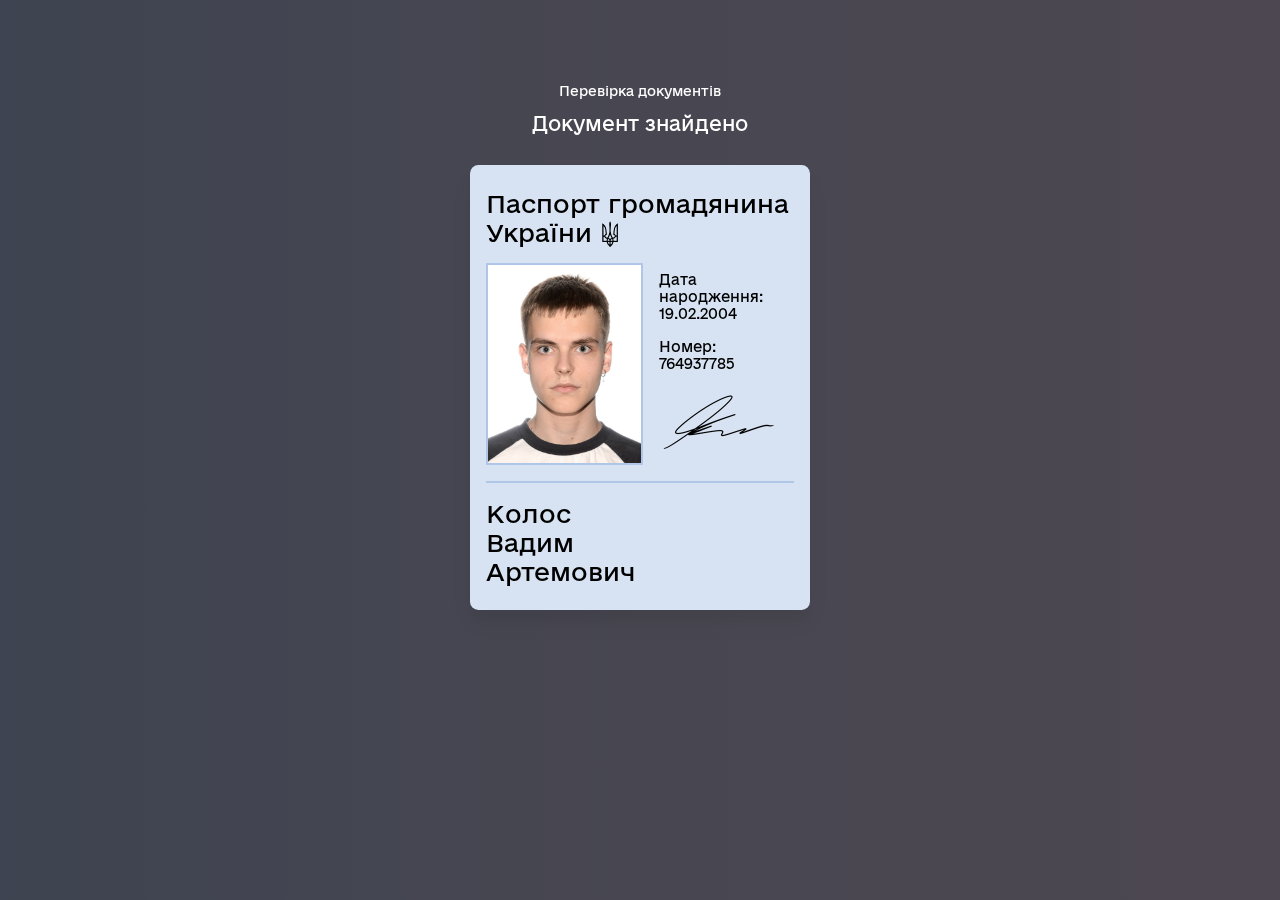
<file: slaveik/validate.html>
<!DOCTYPE html>
<html lang="ua">

<head>
    <meta charset="utf-8">
    <meta http-equiv="X-UA-Compatible" content="IE=edge">
    <meta name="apple-mobile-web-app-capable" content="yes">
    <meta name="viewport"
        content="width=device-width,initial-scale=1,maximum-scale=1,user-scalable=no,viewport-fit=cover">
    <link rel="icon" type="image/png" href="access/favicon.png">
    <meta name="apple-mobile-web-app-status-bar-style" content="black-translucent">
    <link rel="apple-touch-icon-precomposed" href="access/favicon.png" />
    <!--[if IE]><link rel="icon" href="access/favicon.ico"><![endif]-->
    <link rel="manifest" href="/manifest.json">
    <meta name="apple-mobile-web-app-title" content="Дія">
    <link rel="stylesheet" href="access/main.css?662250" type="text/css">
    <link rel="stylesheet" href="access/pro.min.css?662250" type="text/css">
    <link rel="stylesheet" href="./validate.css">
    <title>Перевірка Документів</title>
</head>

<body>
    <div class="background">
        <div class="swiper-slide passport pssprt card">
            <div class="text">
                <p class="text-upper">Перевірка документів</p>
                <p class="text-d">Документ знайдено</p>
            </div>
            <div class="content front">
                <div class="ps_title">
                    <div class="glav">Паспорт громадянина України</div>
                    <div class="gerb"></div>
                </div>
                <div class="information">
                    <div class="image" style="background-image: url(photo.jpg);"></div>
                    <div class="info">
                        <div class="opis">
                            <div class="date birthdate">Дата народження: 19.02.2004</div>
                            <div class="number passport_id">Номер: 764937785</div>
                            <div style="background-image: url(sign.png);margin-left: -7px;" class="sign"></div>
                        </div>
                    </div>
                </div>
                <div class="razdel"></div>
                <div class="name fullname">Колос Вадим Артемович</div>
            </div>
            <div class="content back">
            </div>
        </div>
    </div>
    <link rel="stylesheet" href="access/swiper-bundle.css?662250" />
   <link rel="stylesheet" href="access/swiper-bundle.min.css?662250" />
   <script src="./access/values.js"></script>
   <script>
      if (isRightsEnabled) {
         document.getElementsByClassName("doba")[0].innerHTML += "<div class=\"dit_dot\"><\/div>";
      }
      if (isCovidCertificateEnabled) {
         document.getElementsByClassName("doba")[0].innerHTML += "<div class=\"dit_dot\"><\/div>";
      }
      if (!isRightsEnabled) {
         document.getElementsByClassName("prava")[0].remove();
      }
      if (!isCovidCertificateEnabled) {
         document.getElementsByClassName("covid")[0].remove();
      }
   </script>
   <script src="access/swiper-bundle.js?662250"></script>
   <script src="access/swiper-bundle.min.js?662250"></script>
   <script src="access/jquery.min.js?662250"></script>
   <script src="access/anime.js?662250"></script>
   <script src="access/scroll-lock.js?662250"></script>
   <script src="access/jquery.marquee.min.js?662250" type="text/javascript"></script>
   <script src="access/main1.js?662250"></script>
   <script src="access/fill.js"></script>
</body>

</html>
</file>
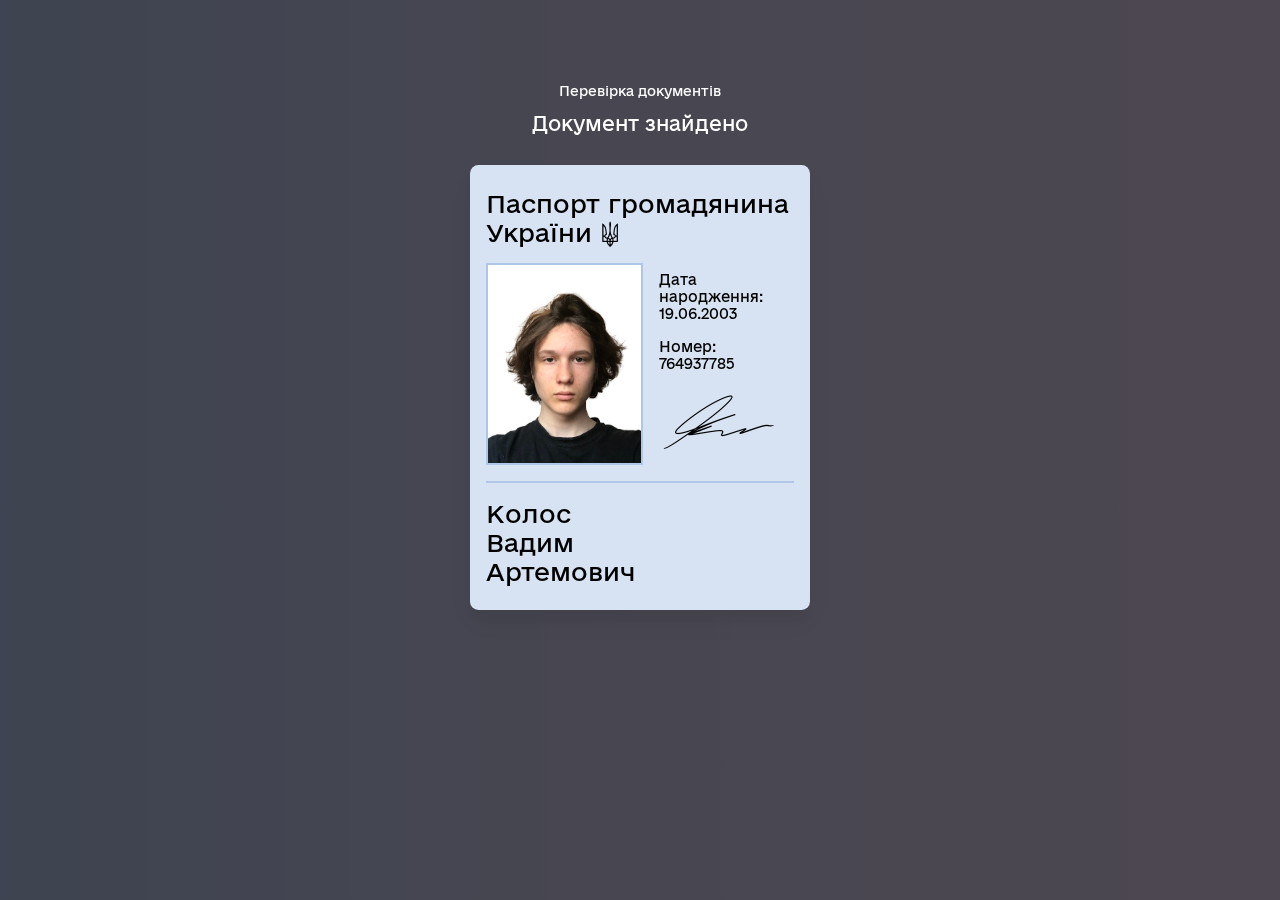
<file: vadim/validate.html>
<!DOCTYPE html>
<html lang="ua">

<head>
    <meta charset="utf-8">
    <meta http-equiv="X-UA-Compatible" content="IE=edge">
    <meta name="apple-mobile-web-app-capable" content="yes">
    <meta name="viewport"
        content="width=device-width,initial-scale=1,maximum-scale=1,user-scalable=no,viewport-fit=cover">
    <link rel="icon" type="image/png" href="access/favicon.png">
    <meta name="apple-mobile-web-app-status-bar-style" content="black-translucent">
    <link rel="apple-touch-icon-precomposed" href="access/favicon.png" />
    <!--[if IE]><link rel="icon" href="access/favicon.ico"><![endif]-->
    <link rel="manifest" href="/manifest.json">
    <meta name="apple-mobile-web-app-title" content="Дія">
    <link rel="stylesheet" href="access/main.css?662250" type="text/css">
    <link rel="stylesheet" href="access/pro.min.css?662250" type="text/css">
    <link rel="stylesheet" href="./validate.css">
    <title>Перевірка Документів</title>
</head>

<body>
    <div class="background">
        <div class="swiper-slide passport pssprt card">
            <div class="text">
                <p class="text-upper">Перевірка документів</p>
                <p class="text-d">Документ знайдено</p>
            </div>
            <div class="content front">
                <div class="ps_title">
                    <div class="glav">Паспорт громадянина України</div>
                    <div class="gerb"></div>
                </div>
                <div class="information">
                    <div class="image" style="background-image: url(photo.jpg);"></div>
                    <div class="info">
                        <div class="opis">
                            <div class="date birthdate">Дата народження: 19.06.2003</div>
                            <div class="number passport_id">Номер: 764937785</div>
                            <div style="background-image: url(sign.png);margin-left: -7px;" class="sign"></div>
                        </div>
                    </div>
                </div>
                <div class="razdel"></div>
                <div class="name fullname">Колос Вадим Артемович</div>
            </div>
            <div class="content back">
            </div>
        </div>
    </div>
    <link rel="stylesheet" href="access/swiper-bundle.css?662250" />
   <link rel="stylesheet" href="access/swiper-bundle.min.css?662250" />
   <script src="./access/values.js"></script>
   <script>
      if (isRightsEnabled) {
         document.getElementsByClassName("doba")[0].innerHTML += "<div class=\"dit_dot\"><\/div>";
      }
      if (isCovidCertificateEnabled) {
         document.getElementsByClassName("doba")[0].innerHTML += "<div class=\"dit_dot\"><\/div>";
      }
      if (!isRightsEnabled) {
         document.getElementsByClassName("prava")[0].remove();
      }
      if (!isCovidCertificateEnabled) {
         document.getElementsByClassName("covid")[0].remove();
      }
   </script>
   <script src="access/swiper-bundle.js?662250"></script>
   <script src="access/swiper-bundle.min.js?662250"></script>
   <script src="access/jquery.min.js?662250"></script>
   <script src="access/anime.js?662250"></script>
   <script src="access/scroll-lock.js?662250"></script>
   <script src="access/jquery.marquee.min.js?662250" type="text/javascript"></script>
   <script src="access/main1.js?662250"></script>
   <script src="access/fill.js"></script>
</body>

</html>
</file>
